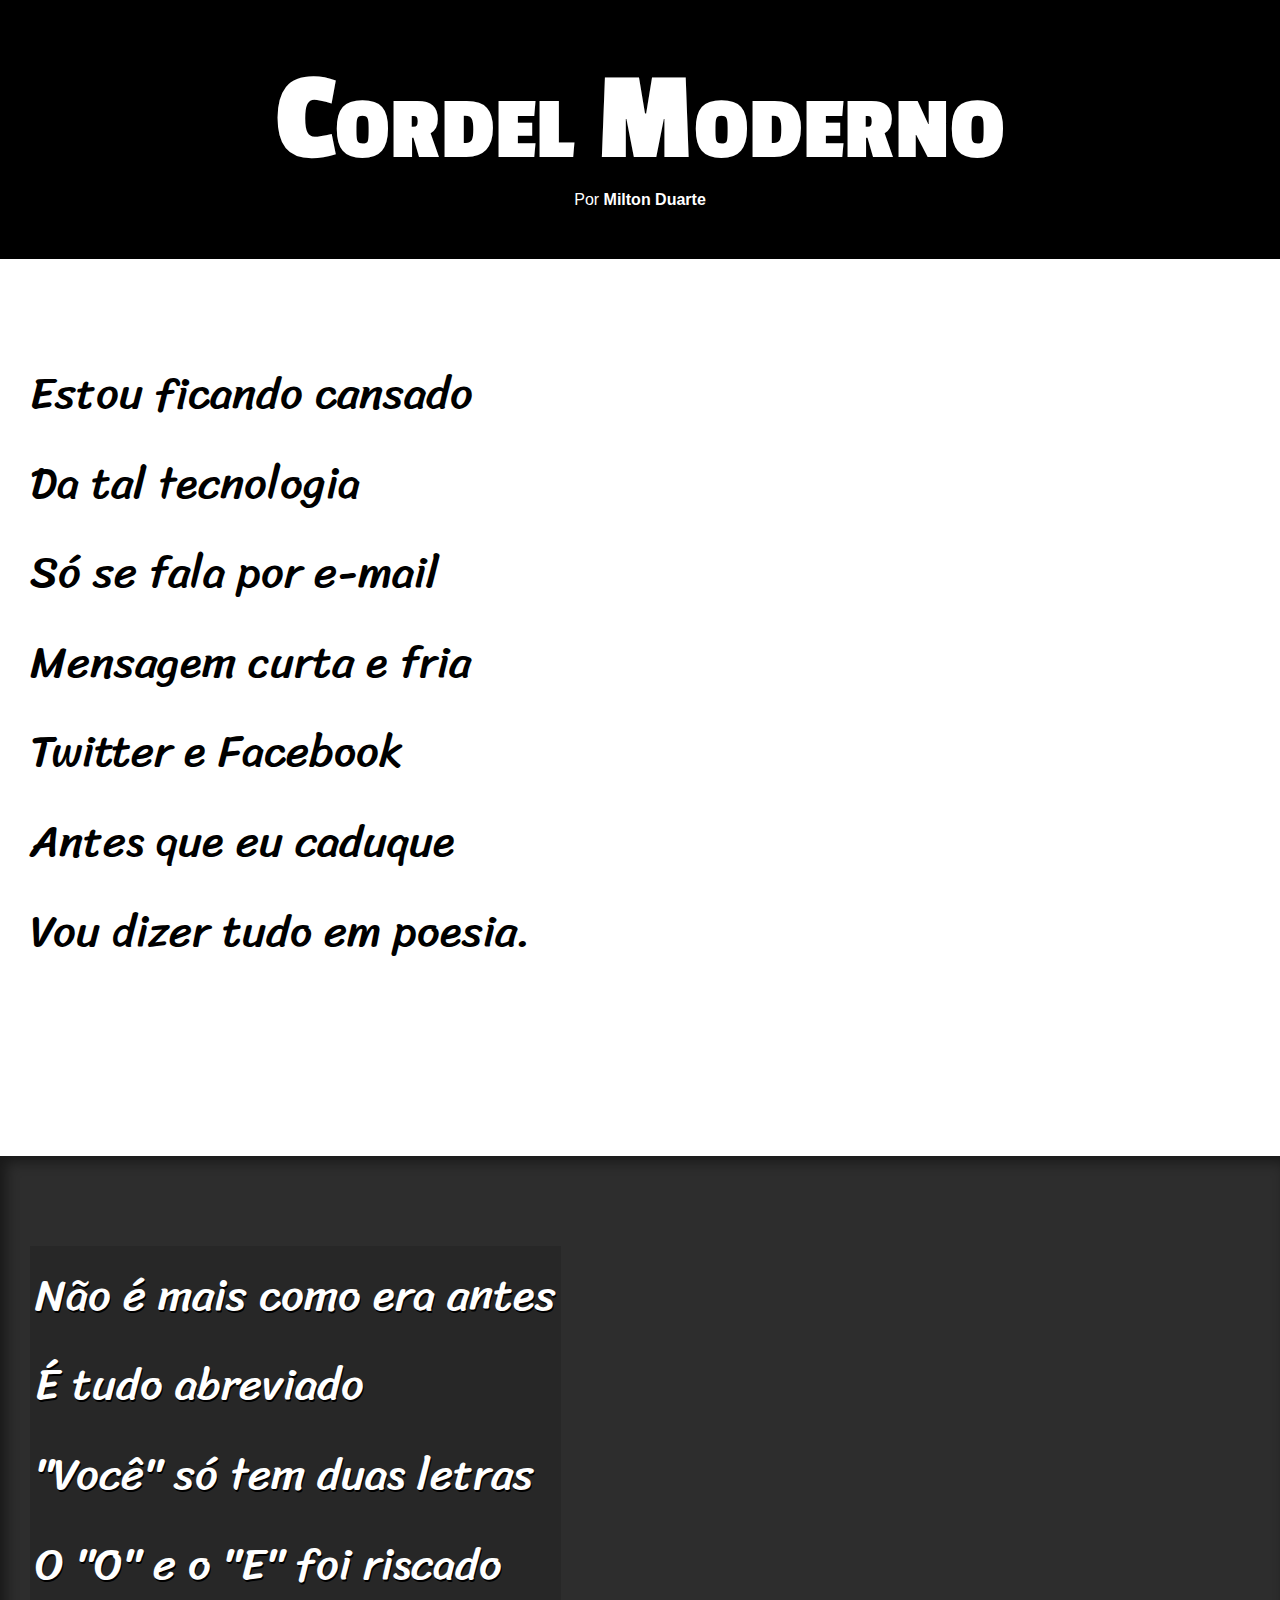
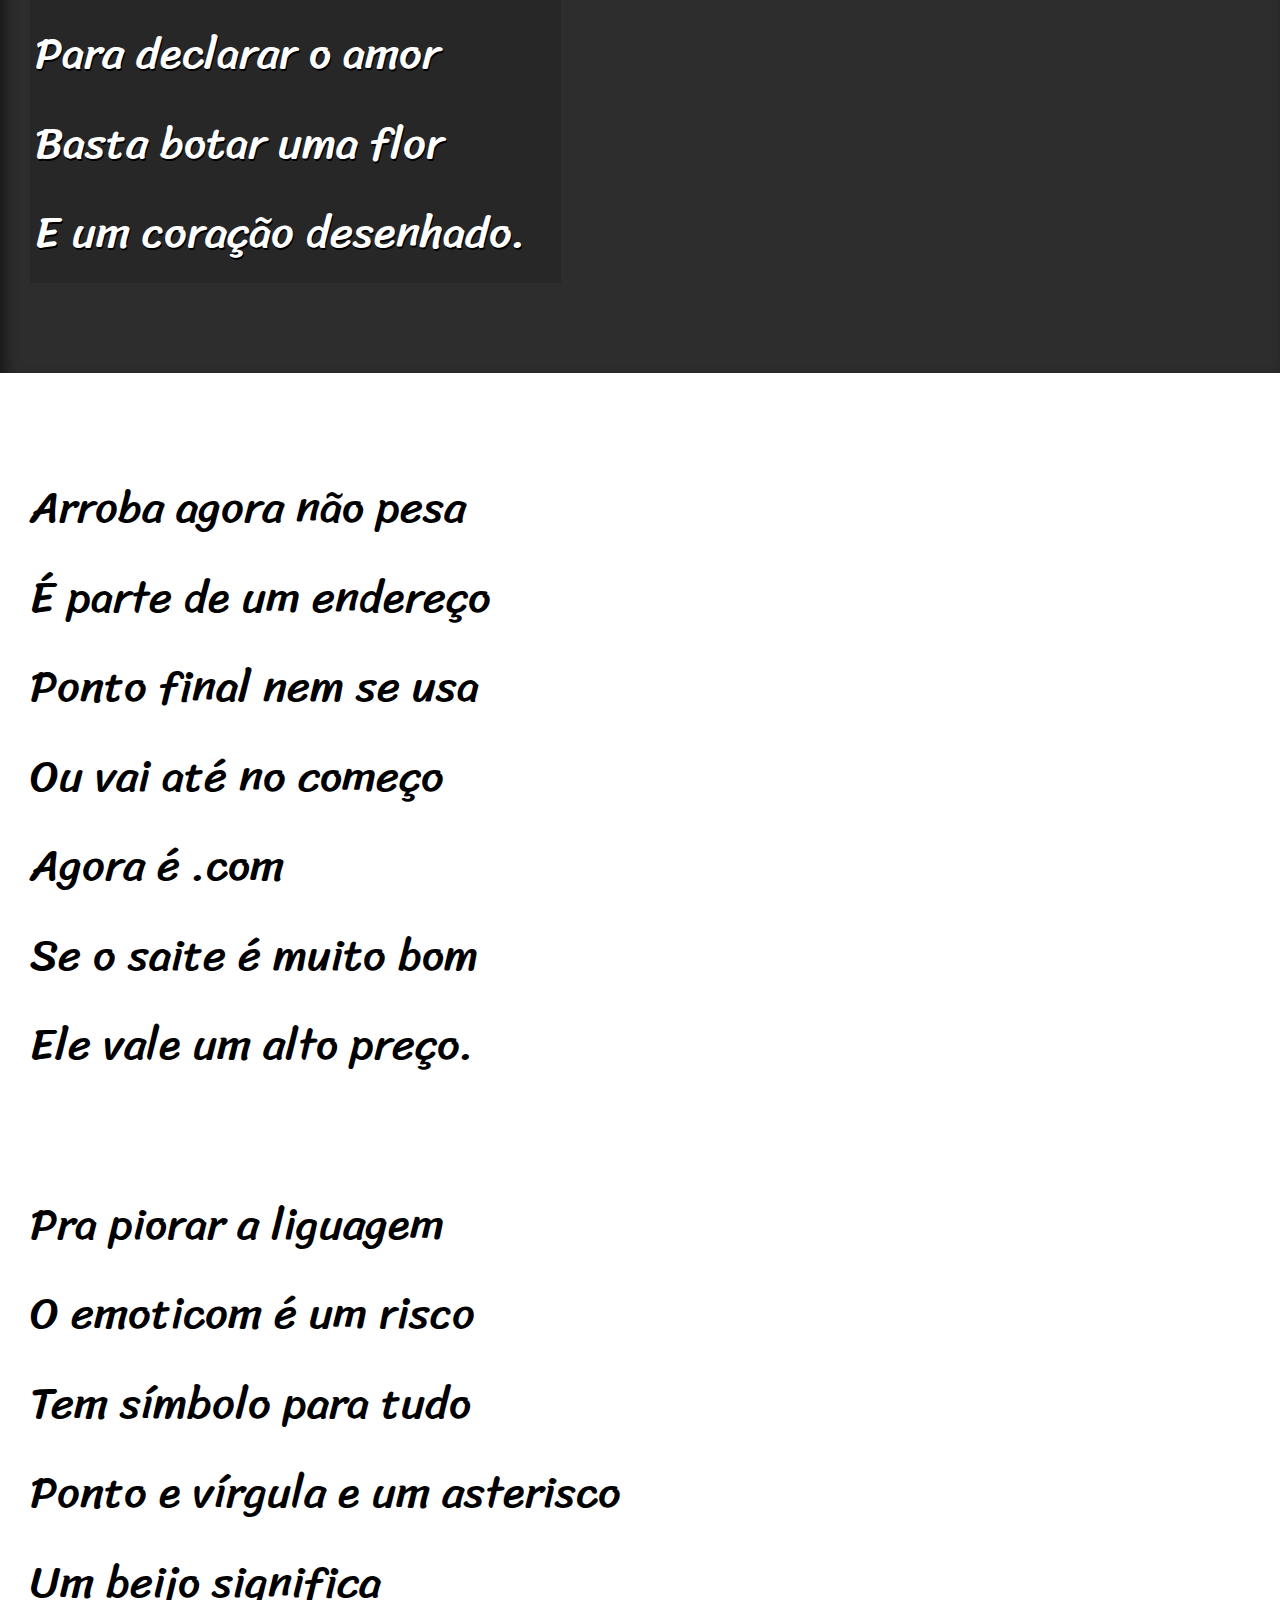
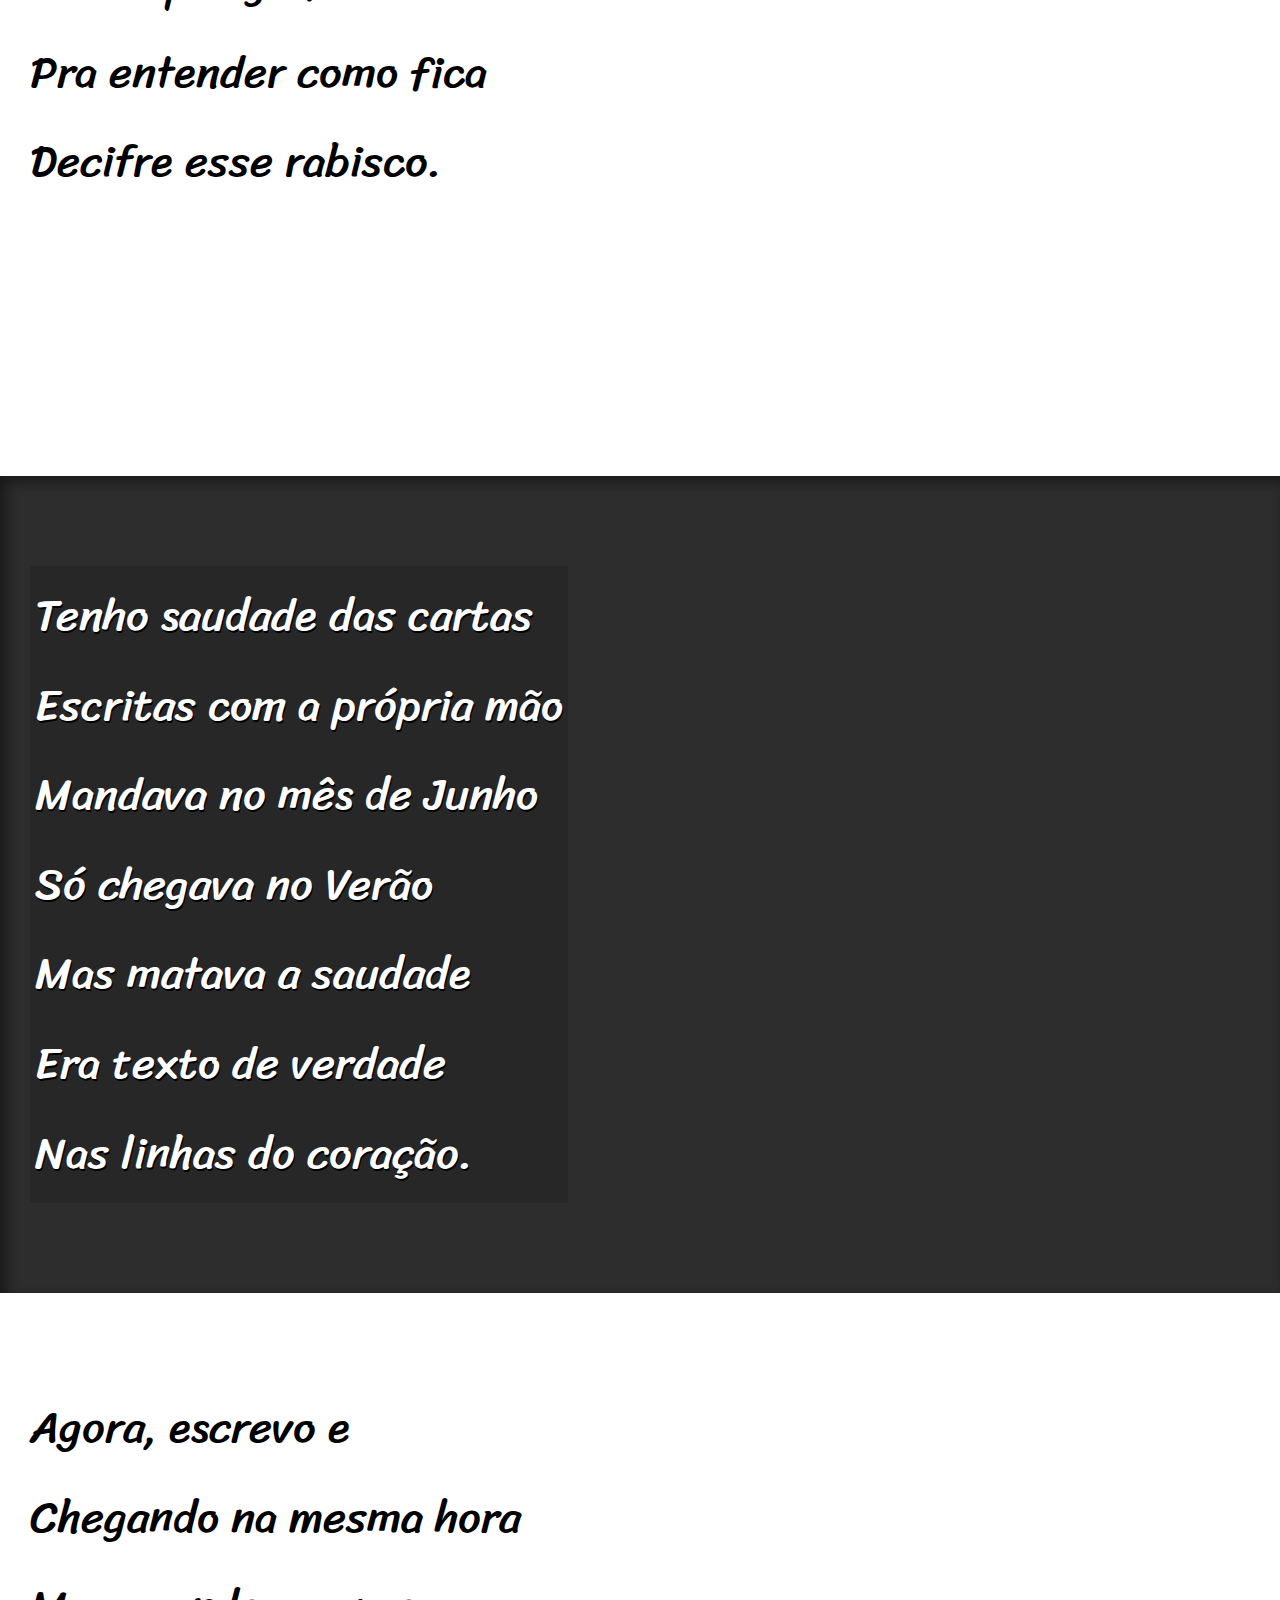
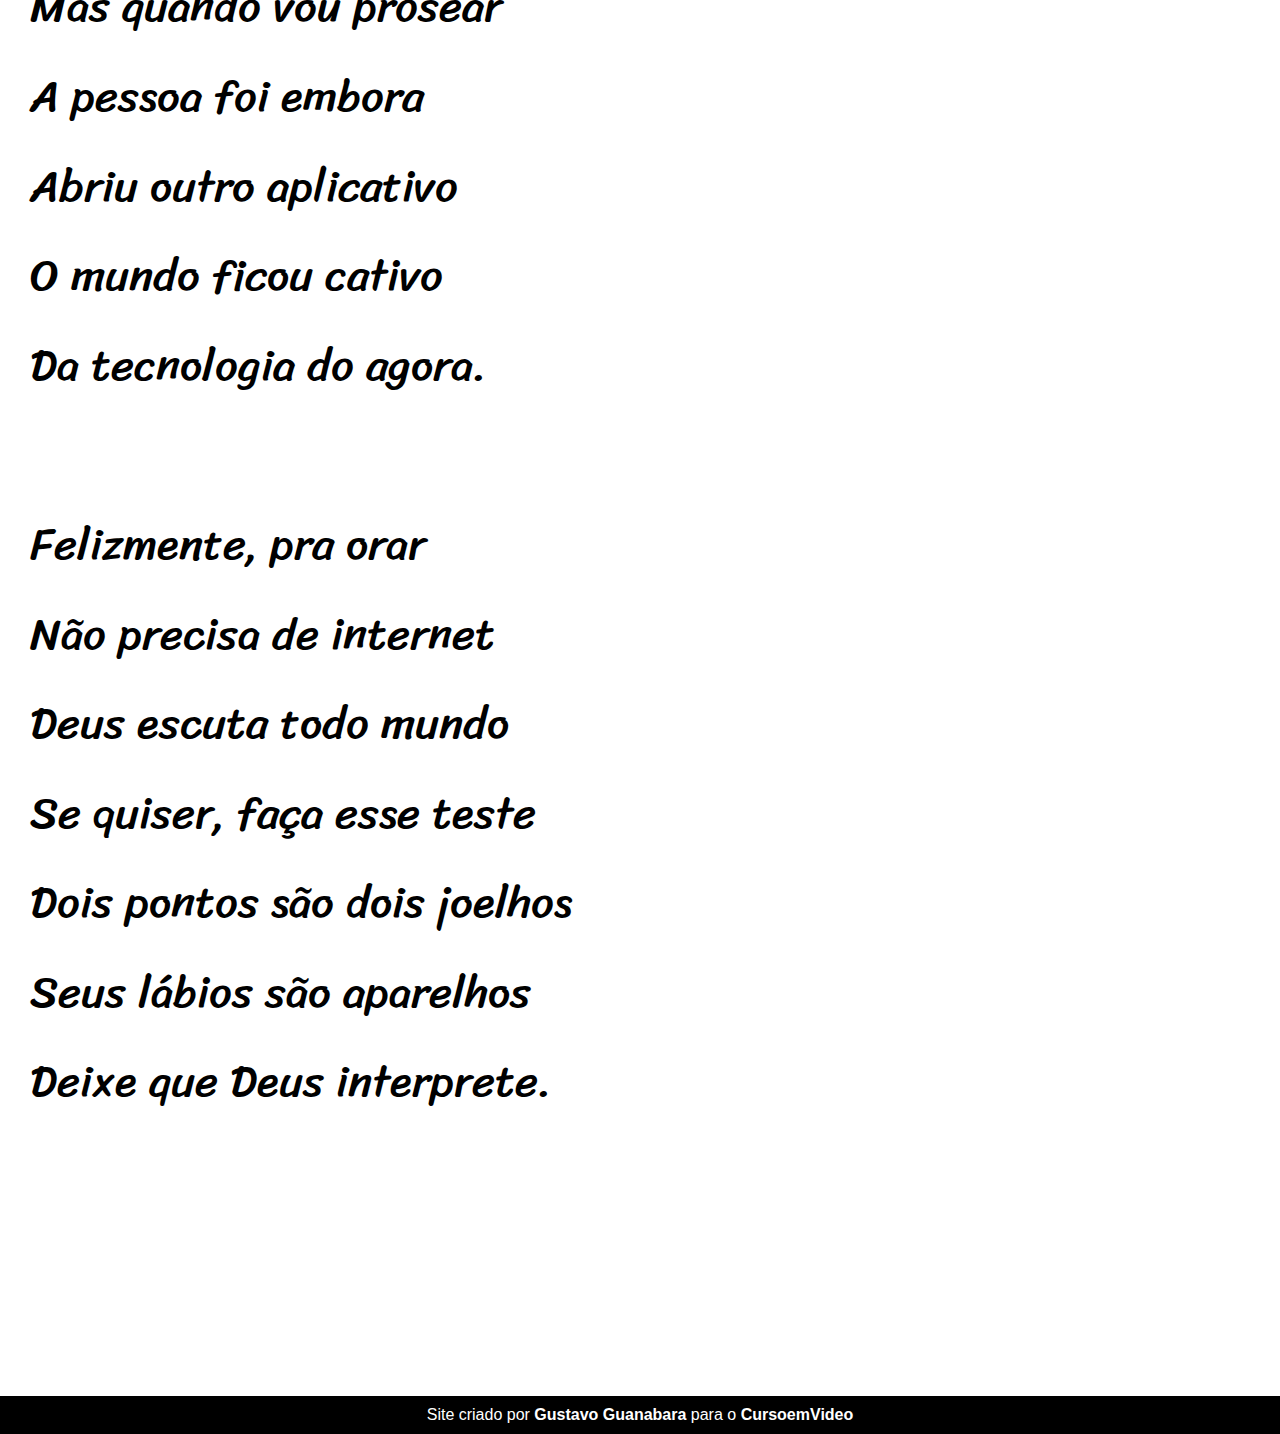
<file: desafios/d001/index.html>
<!DOCTYPE html>
<html lang="pt-br">
<head>
    <meta charset="UTF-8">
    <meta name="viewport" content="width=device-width, initial-scale=1.0">
    <title>Document</title>
    <link rel="stylesheet" href="estilo/style.css">
</head>
<body>
    <header>
        <h1>
            Cordel Moderno
        </h1>
        <p>
            Por <a href="https://www.recantodasletras.com.br/poesias/3186743" target="_blank">Milton Duarte</a>
        </p>

    </header>

   
        <section class="normal">
            <p>
                Estou ficando cansado <br>
                Da tal tecnologia <br>
                Só se fala por e-mail <br>
                Mensagem curta e fria <br>
                Twitter e Facebook <br>
                Antes que eu caduque <br>
                Vou dizer tudo em poesia.
            </p>
        </section>
    

    
        <section class="imagem" id="img01">
            <p>
                Não é mais como era antes <br>
                É tudo abreviado <br>
                "Você" só tem duas letras <br>
                O "O" e o "E" foi riscado <br>
                Para declarar o amor <br>
                Basta botar uma flor <br>
                E um coração desenhado.
            </p>
        </section>

    
        <section class="normal">
            <p>
                Arroba agora não pesa <br>
                É parte de um endereço <br>
                Ponto final nem se usa <br>
                Ou vai até no começo <br>
                Agora é .com <br>
                Se o saite é muito bom <br>
                Ele vale um alto preço. <br>

            <p>
                Pra piorar a liguagem <br>
                O emoticom é um risco <br>
                Tem símbolo para tudo <br>
                Ponto e vírgula e um asterisco<br>
                Um beijo significa <br>
                Pra entender como fica <br>
                Decifre esse rabisco.
            </p>
            </p>
        </section>

    
        <section class="imagem" id="img02">
            <p>
                Tenho saudade das cartas <br>
                Escritas com a própria mão <br>
                Mandava no mês de Junho <br>
                Só chegava no Verão <br>
                Mas matava a saudade <br>
                Era texto de verdade <br>
                Nas linhas do coração.
            </p>
        </section>
    
        <section class="normal">
            <p>
                Agora, escrevo e  <br>
                Chegando na mesma hora <br>
                Mas quando vou prosear <br>
                A pessoa foi embora <br>
                Abriu outro aplicativo <br>
                O mundo ficou cativo <br>
                Da tecnologia do agora. <br>
            <p>
                Felizmente, pra orar <br>
                Não precisa de internet <br>
                Deus escuta todo mundo <br>
                Se quiser, faça esse teste <br>
                Dois pontos são dois joelhos <br>
                Seus lábios são aparelhos <br>
                Deixe que Deus interprete.
            </p>
            </p>
        </section>
    

    <footer>
        <p>Site criado por <a href="https://gustavoguanabara.github.io" target="_blank">Gustavo Guanabara</a> para o <a href="https://www.cursoemvideo.com" target="_blank">CursoemVideo</a></p>
    </footer>
    </body>
    </html>
</file>
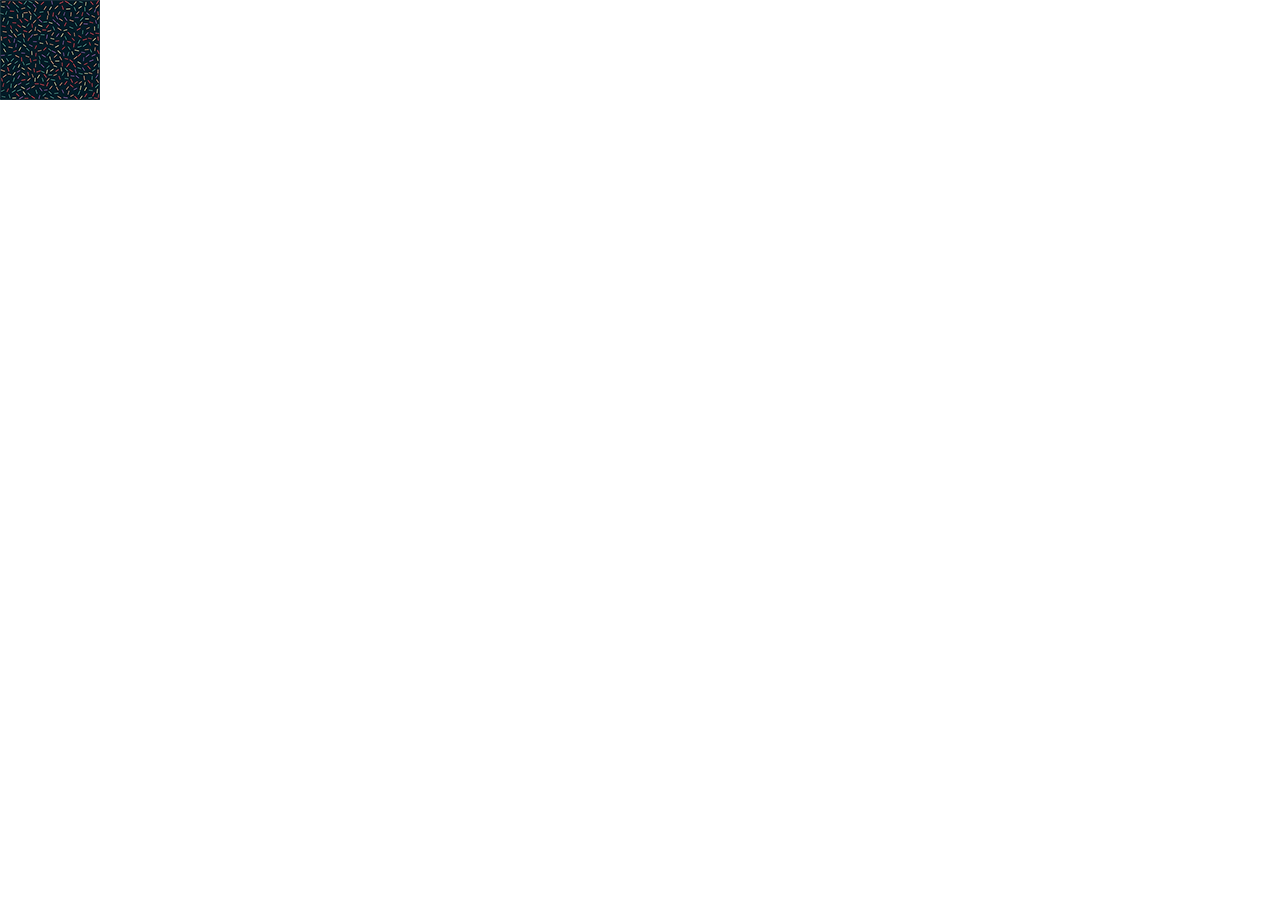
<file: exercicios/ex022/fundo002.html>
<!DOCTYPE html>
<html lang="pt-br">
<head>
    <meta charset="UTF-8">
    <meta name="viewport" content="width=device-width, initial-scale=1.0">
    <title>Personalizando Fundos</title>
    <style>
        body {
            background-image: url('imagens/pattern001.png');
            background-size: 100px 100px;
            background-repeat: no-repeat;
        }
    </style>
</head>
<body>
    
</body>
</html>
</file>
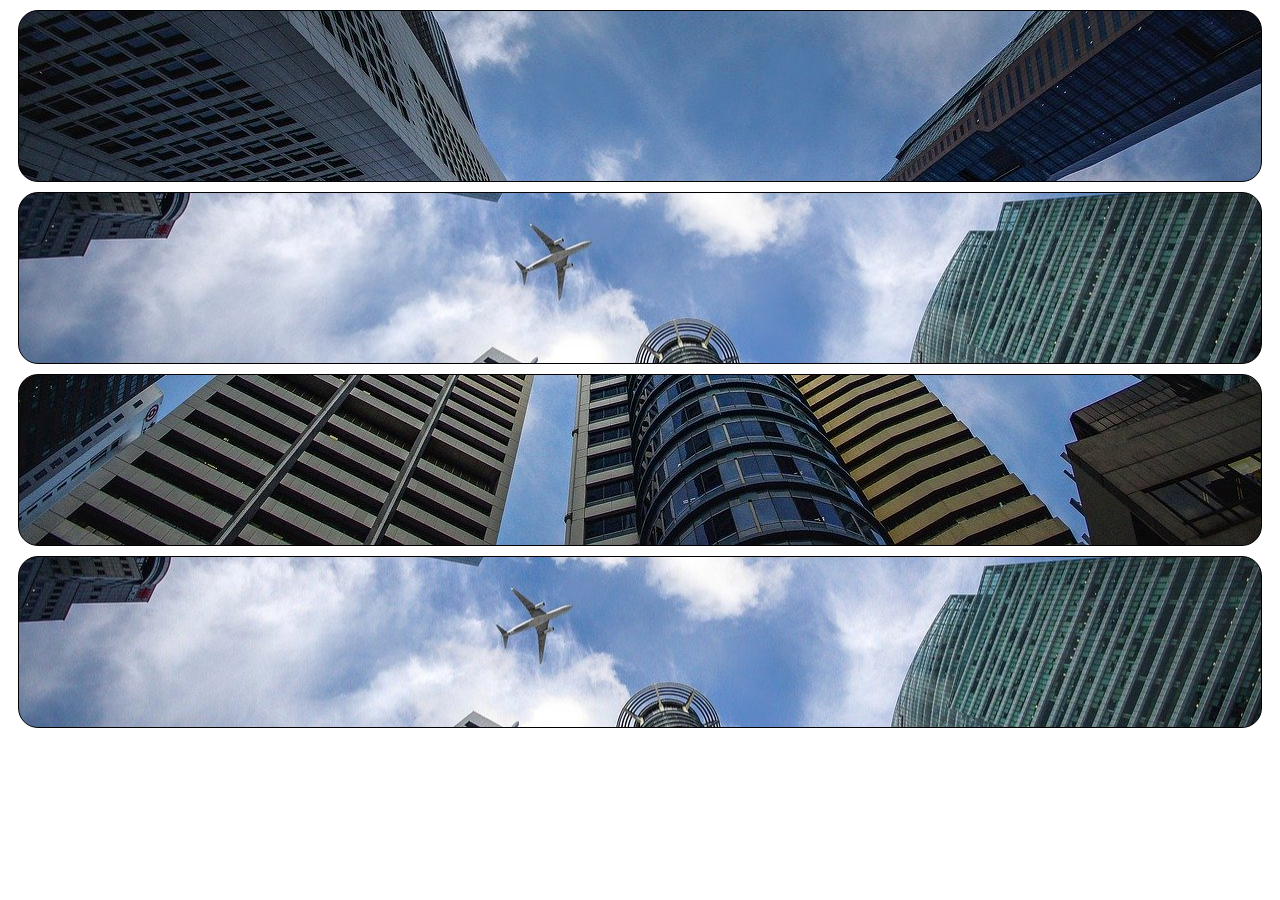
<file: exercicios/ex022/fundo003.html>
<!DOCTYPE html>
<html lang="pt-br">
<head>
    <meta charset="UTF-8">
    <meta name="viewport" content="width=device-width, initial-scale=1.0">
    <title>Posição do Fundos</title>
    <style>
        div.bloco {
            background-image: url('imagens/wallpaper002.jpg');
            height: 170px;
            border: 1px solid black;
            border-radius: 20px;
            margin: 10px;
        }
        
        div#q1 {
            background-position: left top;
        }

        div#q2 {
            background-position: left center;
        }

        div#q3 {
            background-position: right bottom;
        }

        div#q4 {
            background-position: center center;
        }
    </style>
</head>
<body>
    <div class="bloco" id="q1">

    </div>
    <div class="bloco" id="q2">

    </div>
    <div class="bloco" id="q3">

    </div>
    <div class="bloco" id="q4">

    </div>
</body>
</html>
</file>
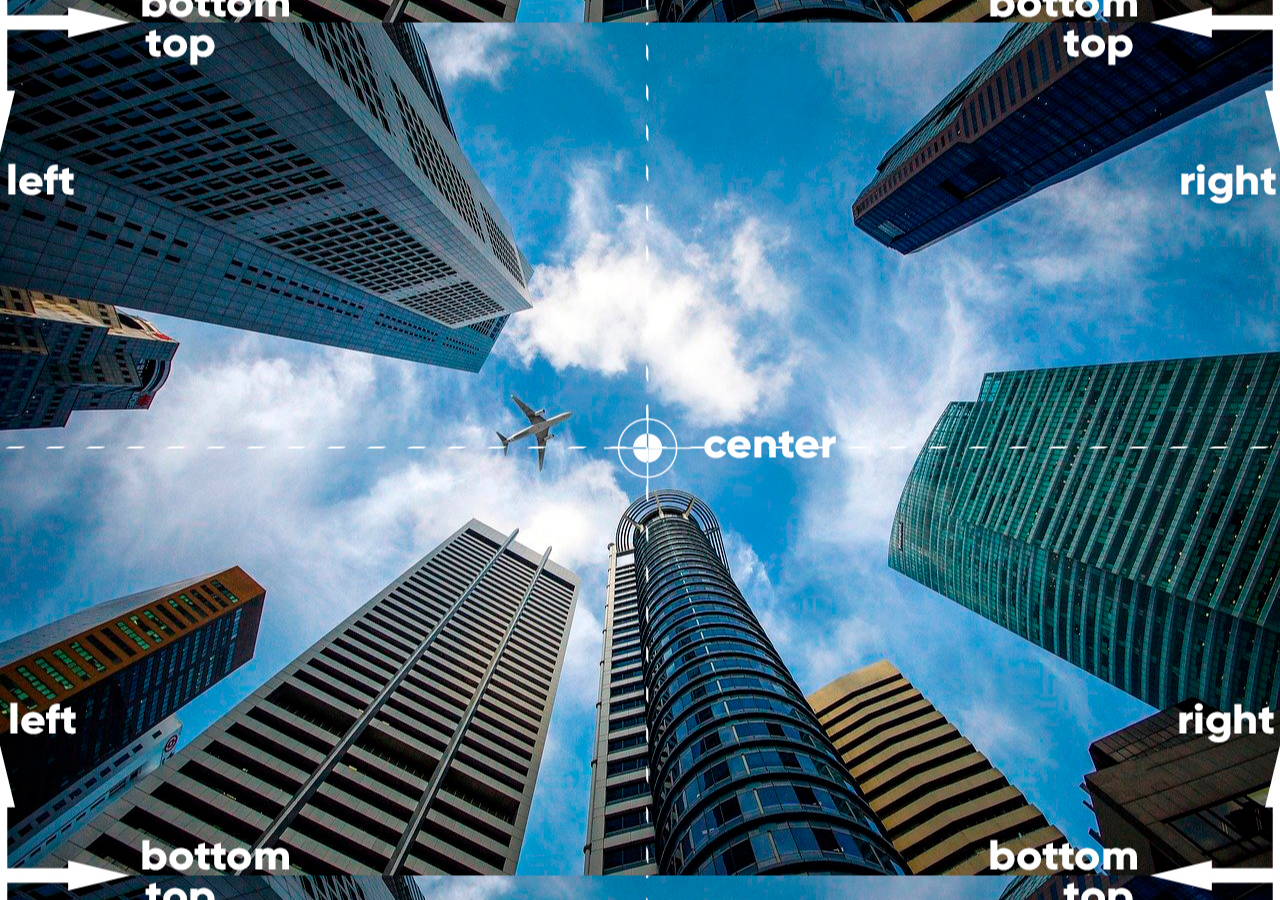
<file: exercicios/ex022/fundo005.html>
<!DOCTYPE html>
<html lang="pt-br">
<head>
    <meta charset="UTF-8">
    <meta name="viewport" content="width=device-width, initial-scale=1.0">
    <title>Posicionamento</title>
    <style>
        body {
            height: 98vh;
            background-image: url('imagens/wallpaper003.jpg');
            background-position: center center; /*para a referencia dele sempre ser
            o centro, mesmo após diminuir o site, ele fica ancorado no centro,
            assim, você pode configurar e ancorar o lado que quiser*/ 
        }
    </style>
</head>
<body>
    
</body>
</html>
</file>
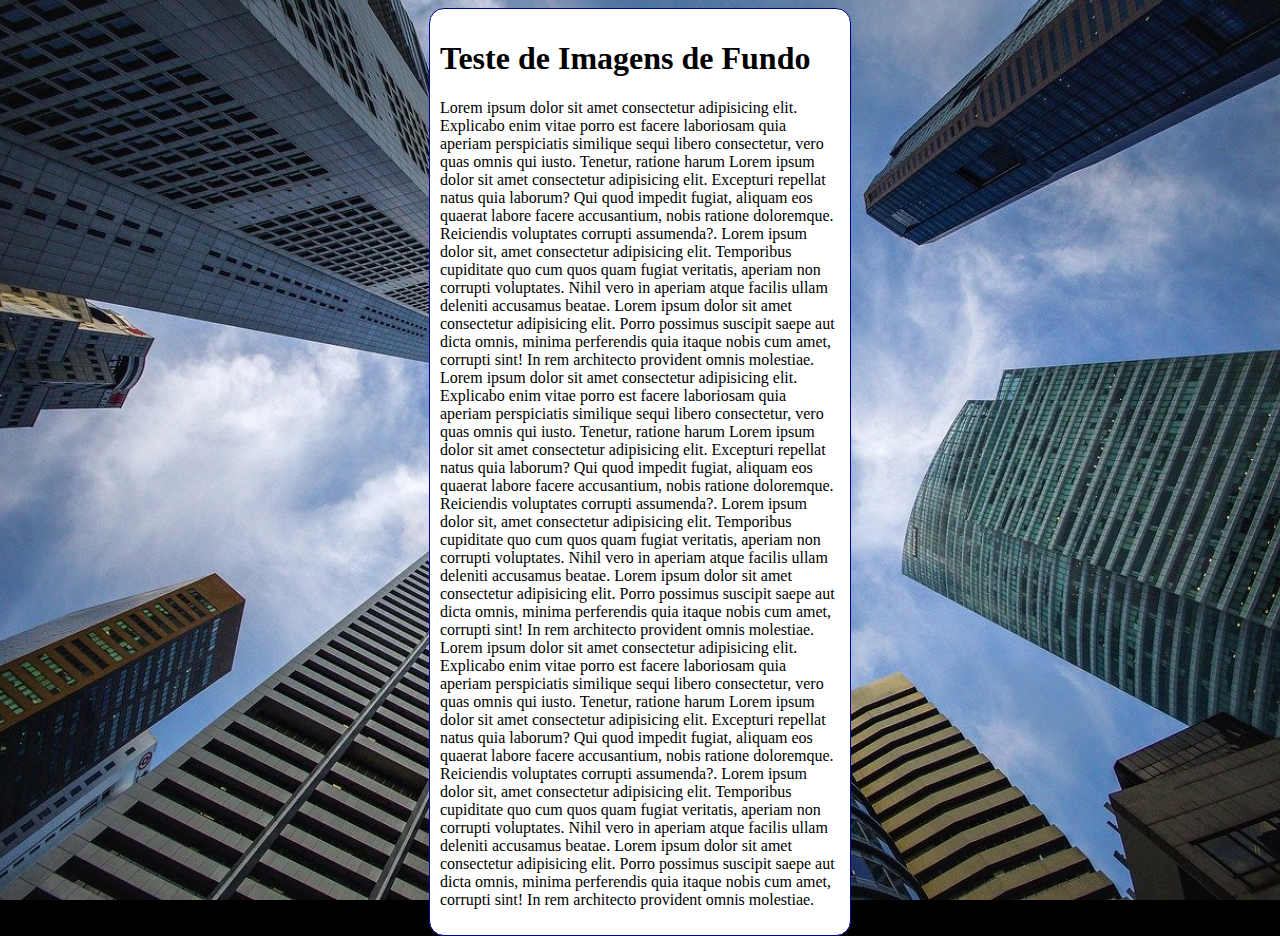
<file: exercicios/ex022/fundo006.html>
<!DOCTYPE html>
<html lang="pt-br">
<head>
    <meta charset="UTF-8">
    <meta name="viewport" content="width=device-width, initial-scale=1.0">
    <title>Teste</title>
    <style>
        body {
            height: 100vh;
          /*background-color: black;
            background-image: url("imagens/wallpaper002.jpg");
            background-position: center center;
            background-repeat: no-repeat;
            background-size: cover;
            background-attachment: fixed;*/

            /*shorthand - background
            color > image > position > repeat > [size] > attachment*/
            /*a sequencia acima é o background todo abreviado, veja abaixo*/

            background: black url("imagens/wallpaper002.jpg") center center no-repeat fixed;
            background-size: cover;
        }
        main {
            background-color: white;
            width: 400px;
            padding: 10px;
            margin: auto;
            border: 1px solid darkblue;
            border-radius: 15px;
        }
    </style>
</head>
<body>
    <main>
        <h1>Teste de Imagens de Fundo</h1>
        <p>Lorem ipsum dolor
        sit amet consectetur adipisicing elit.
        Explicabo enim vitae porro est facere laboriosam
        quia aperiam perspiciatis similique sequi libero
        consectetur, vero quas omnis qui iusto. Tenetur,
        ratione harum Lorem ipsum dolor sit amet consectetur adipisicing elit. Excepturi repellat natus quia laborum? Qui quod impedit fugiat, aliquam eos quaerat labore facere accusantium, nobis ratione doloremque. Reiciendis voluptates corrupti assumenda?. Lorem ipsum dolor sit, amet consectetur adipisicing elit. Temporibus cupiditate quo cum quos quam fugiat veritatis, aperiam non corrupti voluptates. Nihil vero in aperiam atque facilis ullam deleniti accusamus beatae. Lorem ipsum dolor sit amet consectetur adipisicing elit. Porro possimus suscipit saepe aut dicta omnis, minima perferendis quia itaque nobis cum amet, corrupti sint! In rem architecto provident omnis molestiae.
        Lorem ipsum dolor
        sit amet consectetur adipisicing elit.
        Explicabo enim vitae porro est facere laboriosam
        quia aperiam perspiciatis similique sequi libero
        consectetur, vero quas omnis qui iusto. Tenetur,
        ratione harum Lorem ipsum dolor sit amet consectetur adipisicing elit. Excepturi repellat natus quia laborum? Qui quod impedit fugiat, aliquam eos quaerat labore facere accusantium, nobis ratione doloremque. Reiciendis voluptates corrupti assumenda?. Lorem ipsum dolor sit, amet consectetur adipisicing elit. Temporibus cupiditate quo cum quos quam fugiat veritatis, aperiam non corrupti voluptates. Nihil vero in aperiam atque facilis ullam deleniti accusamus beatae. Lorem ipsum dolor sit amet consectetur adipisicing elit. Porro possimus suscipit saepe aut dicta omnis, minima perferendis quia itaque nobis cum amet, corrupti sint! In rem architecto provident omnis molestiae.
        Lorem ipsum dolor
        sit amet consectetur adipisicing elit.
        Explicabo enim vitae porro est facere laboriosam
        quia aperiam perspiciatis similique sequi libero
        consectetur, vero quas omnis qui iusto. Tenetur,
        ratione harum Lorem ipsum dolor sit amet consectetur adipisicing elit. Excepturi repellat natus quia laborum? Qui quod impedit fugiat, aliquam eos quaerat labore facere accusantium, nobis ratione doloremque. Reiciendis voluptates corrupti assumenda?. Lorem ipsum dolor sit, amet consectetur adipisicing elit. Temporibus cupiditate quo cum quos quam fugiat veritatis, aperiam non corrupti voluptates. Nihil vero in aperiam atque facilis ullam deleniti accusamus beatae. Lorem ipsum dolor sit amet consectetur adipisicing elit. Porro possimus suscipit saepe aut dicta omnis, minima perferendis quia itaque nobis cum amet, corrupti sint! In rem architecto provident omnis molestiae.
        </p>
    </main>
</html>
</file>
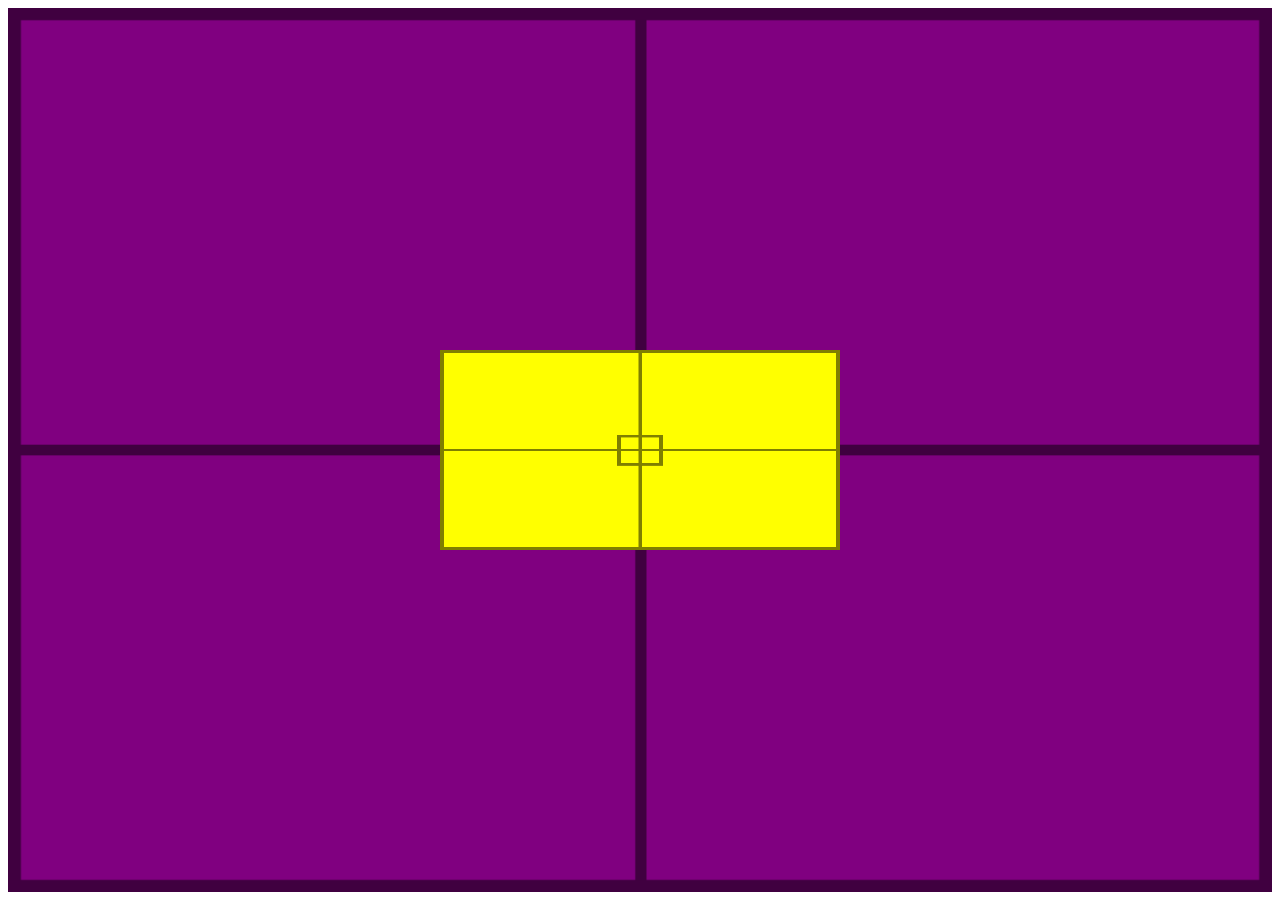
<file: exercicios/ex022/fundo007.html>
<!DOCTYPE html>
<html lang="en">
<head>
    <meta charset="UTF-8">
    <meta name="viewport" content="width=device-width, initial-scale=1.0">
    <title>Alinhamento vertical</title>
    <style>
        #container {
            background-image: url("imagens/target001.png");
            background-size: 100% 100%;

            position: relative;
            height: 96vh;
            padding: 10px;
            background-color: purple;
        }

        #conteudo {
            background-image: url("imagens/target001.png");
            background-size: 100% 100%;

            position: absolute;
            height: 200px;
            width: 400px;
            background-color: yellow;

            left: 50%;
            top: 50%;

            transform: translate(-50%, -50%);
        }
    </style>
</head>
<body>
    <section id= "container">
        <article id="conteudo">

        </article>
    </section>
</body>
</html>
</file>
<file: desafios/d001/estilo/style.css>
@charset "UTF-8";

@import url('https://fonts.googleapis.com/css2?family=Passion+One:wght@400;700;900&family=Sriracha&display=swap');

@import url('https://fonts.googleapis.com/css2?family=Sriracha&display=swap');

:root {
    --fonte1: Verdana, Geneva, Tahoma, Sans-serif;
    --fonte2: 'Passion One', cursive;
    --fonte3: 'Sriracha', cursive;
}

* {
    margin: 0px;
    padding: 0px;
    font-size: 1em;
}

html, body {
    min-height: 100vh;
    background-color: darkgray;
    font-family: var(--fonte1);
}

header {
    background-color: black;
    color: white;
    text-align: center;
}
header > h1 {
    padding-top: 50px;
    font-variant: small-caps;
    font-family: var(--fonte2);
    font-size: 10vw;
}
header > p {
    padding-bottom: 50px;
}
header a, footer a {
    color: white;
    text-decoration: none;
    font-weight: bolder;
}
header a:hover, footer a:hover {
    text-decoration: underline;
}
section {
    padding-top: 10vh;
    padding-bottom: 10vh;
    line-height: 2em;
    padding-left: 30px;
    font-family: var(--fonte3);
    font-size: 3.5vw;
}

section > p {
    padding-bottom: 2em;
}
section.normal{
    background-color: white;
    color: rgb(0, 0, 0);
}
section.imagem {
    background-color: rgb(45, 45, 45);
    color: white;
    box-shadow: inset 6px 6px 13px  0px rgba(0, 0, 0, 0.453);
    background-size: cover;
    background-attachment: fixed;
}
section.imagem > p {
    display: inline-block;
    padding: 5px;
    background-color: rgba(34, 34, 34, 0.497);
    text-shadow: 1px 1.5px 0px black;
}
section#img01 {
    background-image: url("../imagens/background001.jpg");
    background-position: right center;
}
section#img02 {
    background-image: url("../imagens/background002.jpg");
    
}

footer {
    background-color: black;
    color: white;
    text-align: center;
    padding: 10px;
}
</file>
